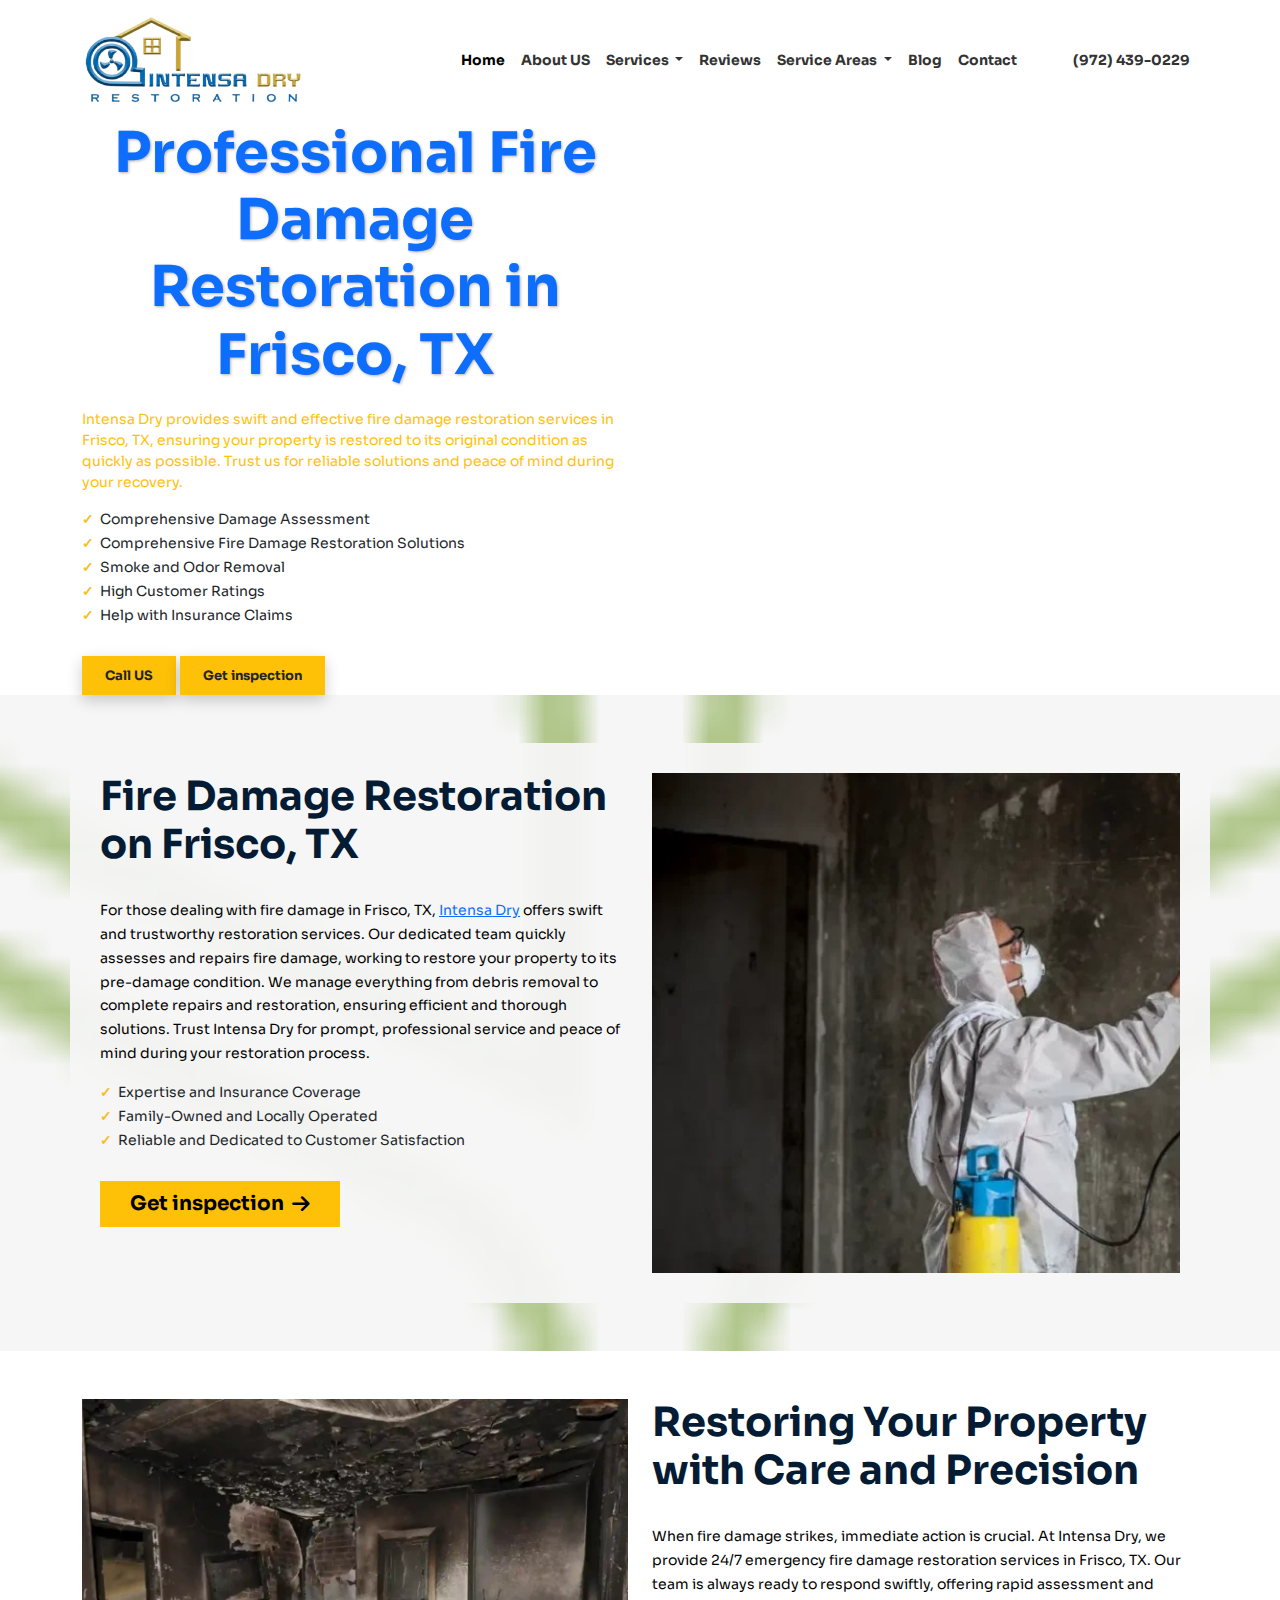
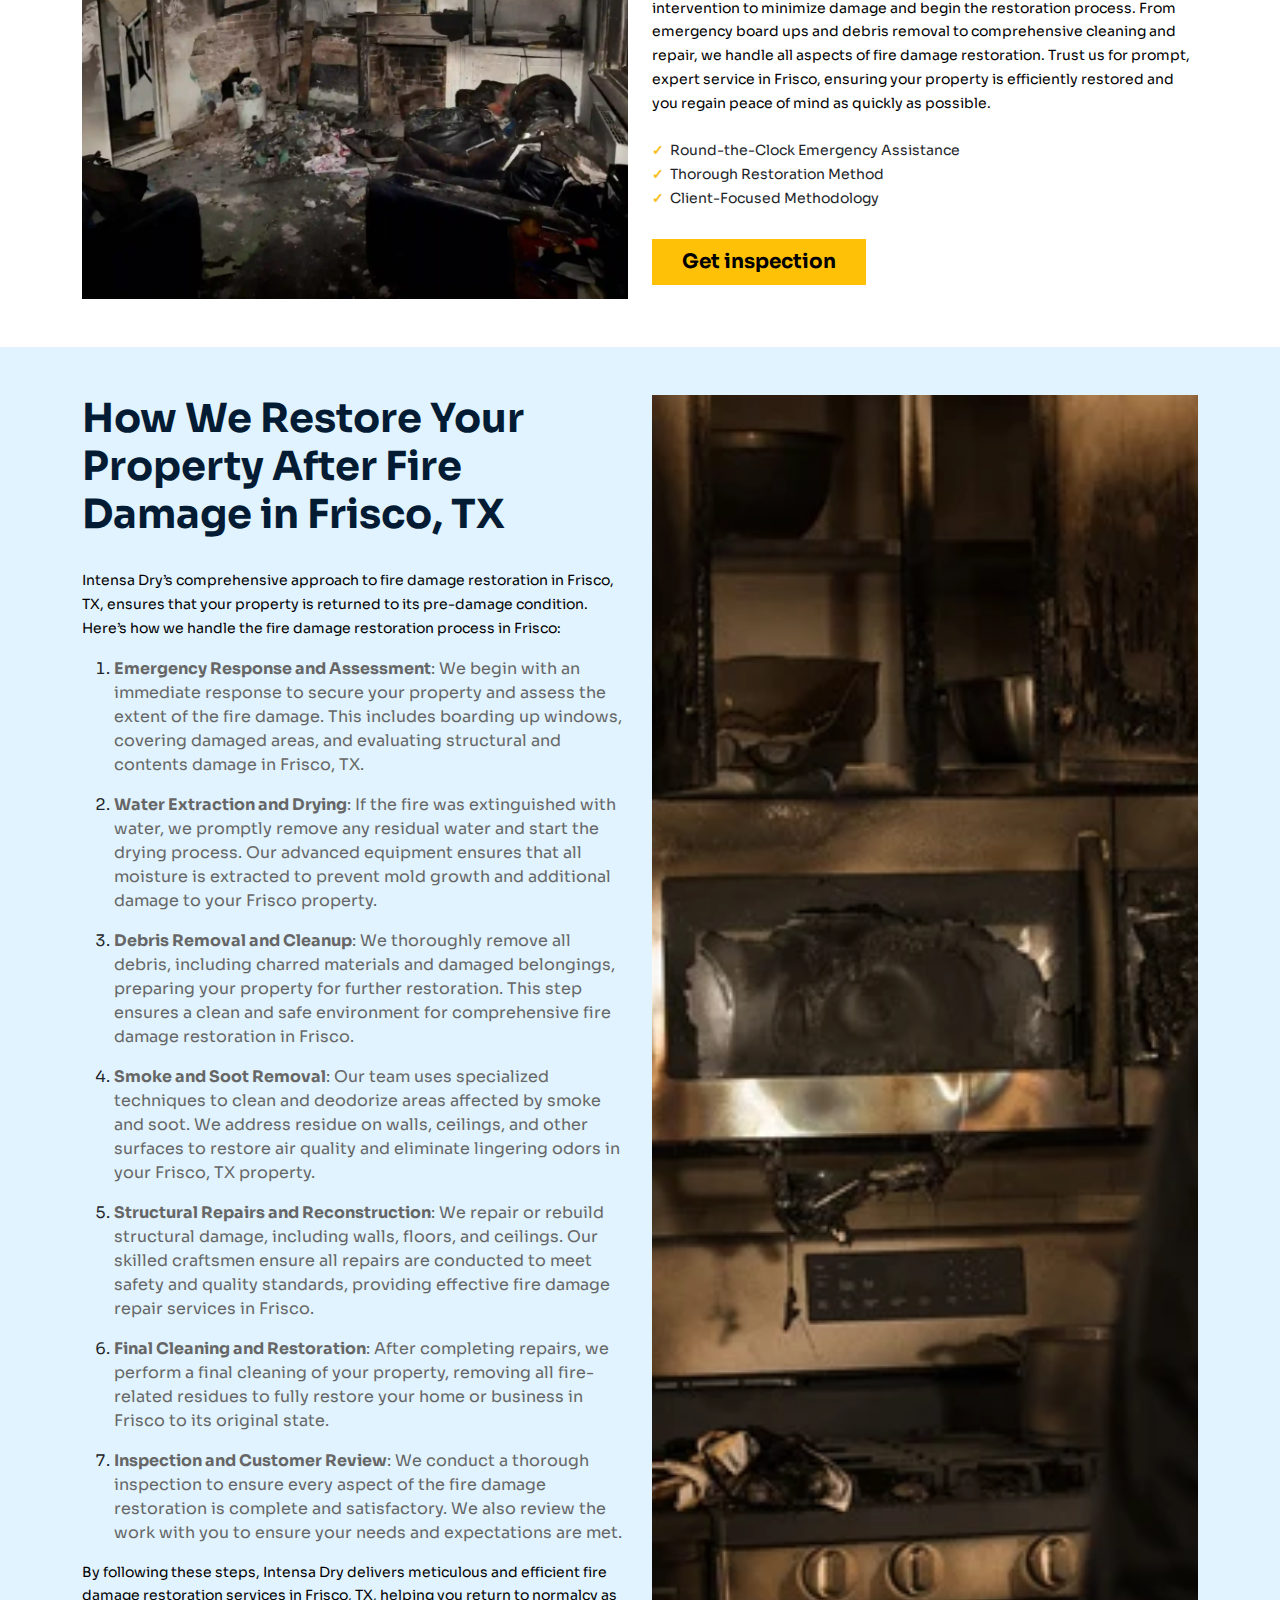
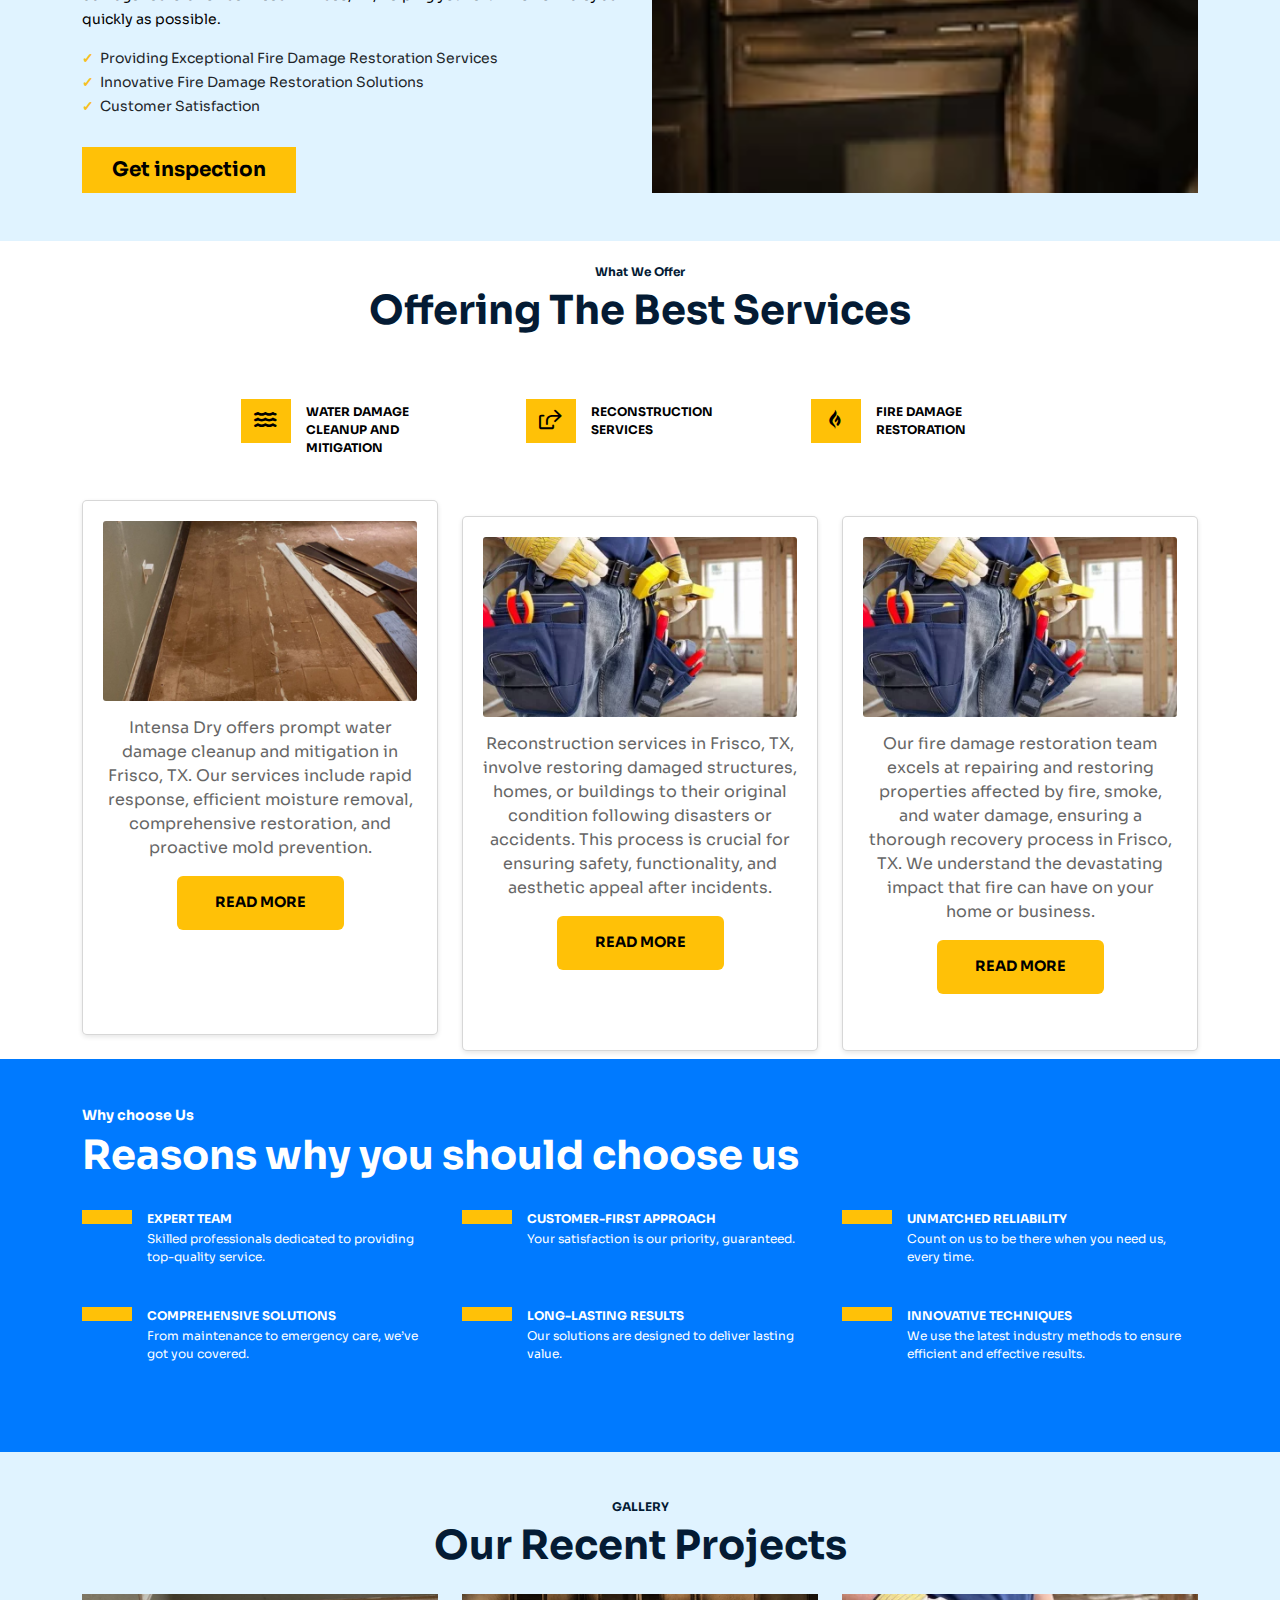
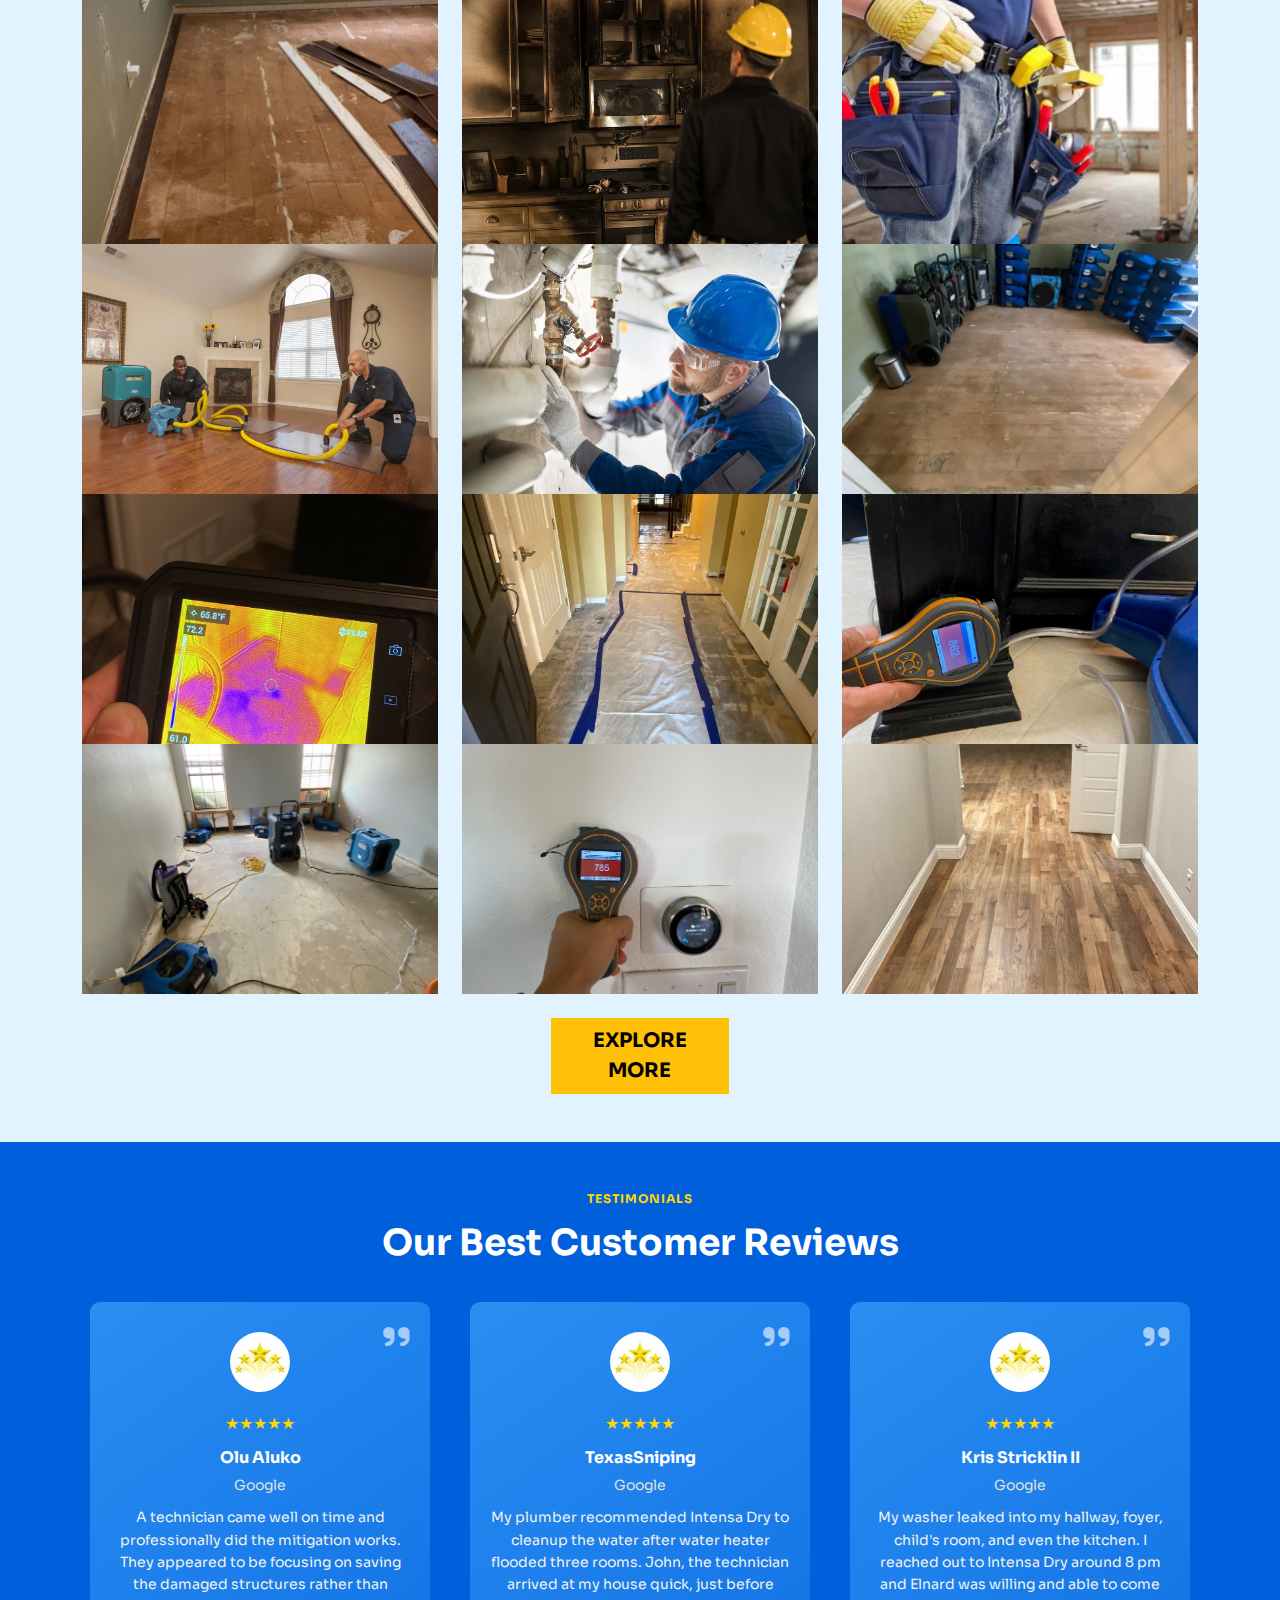
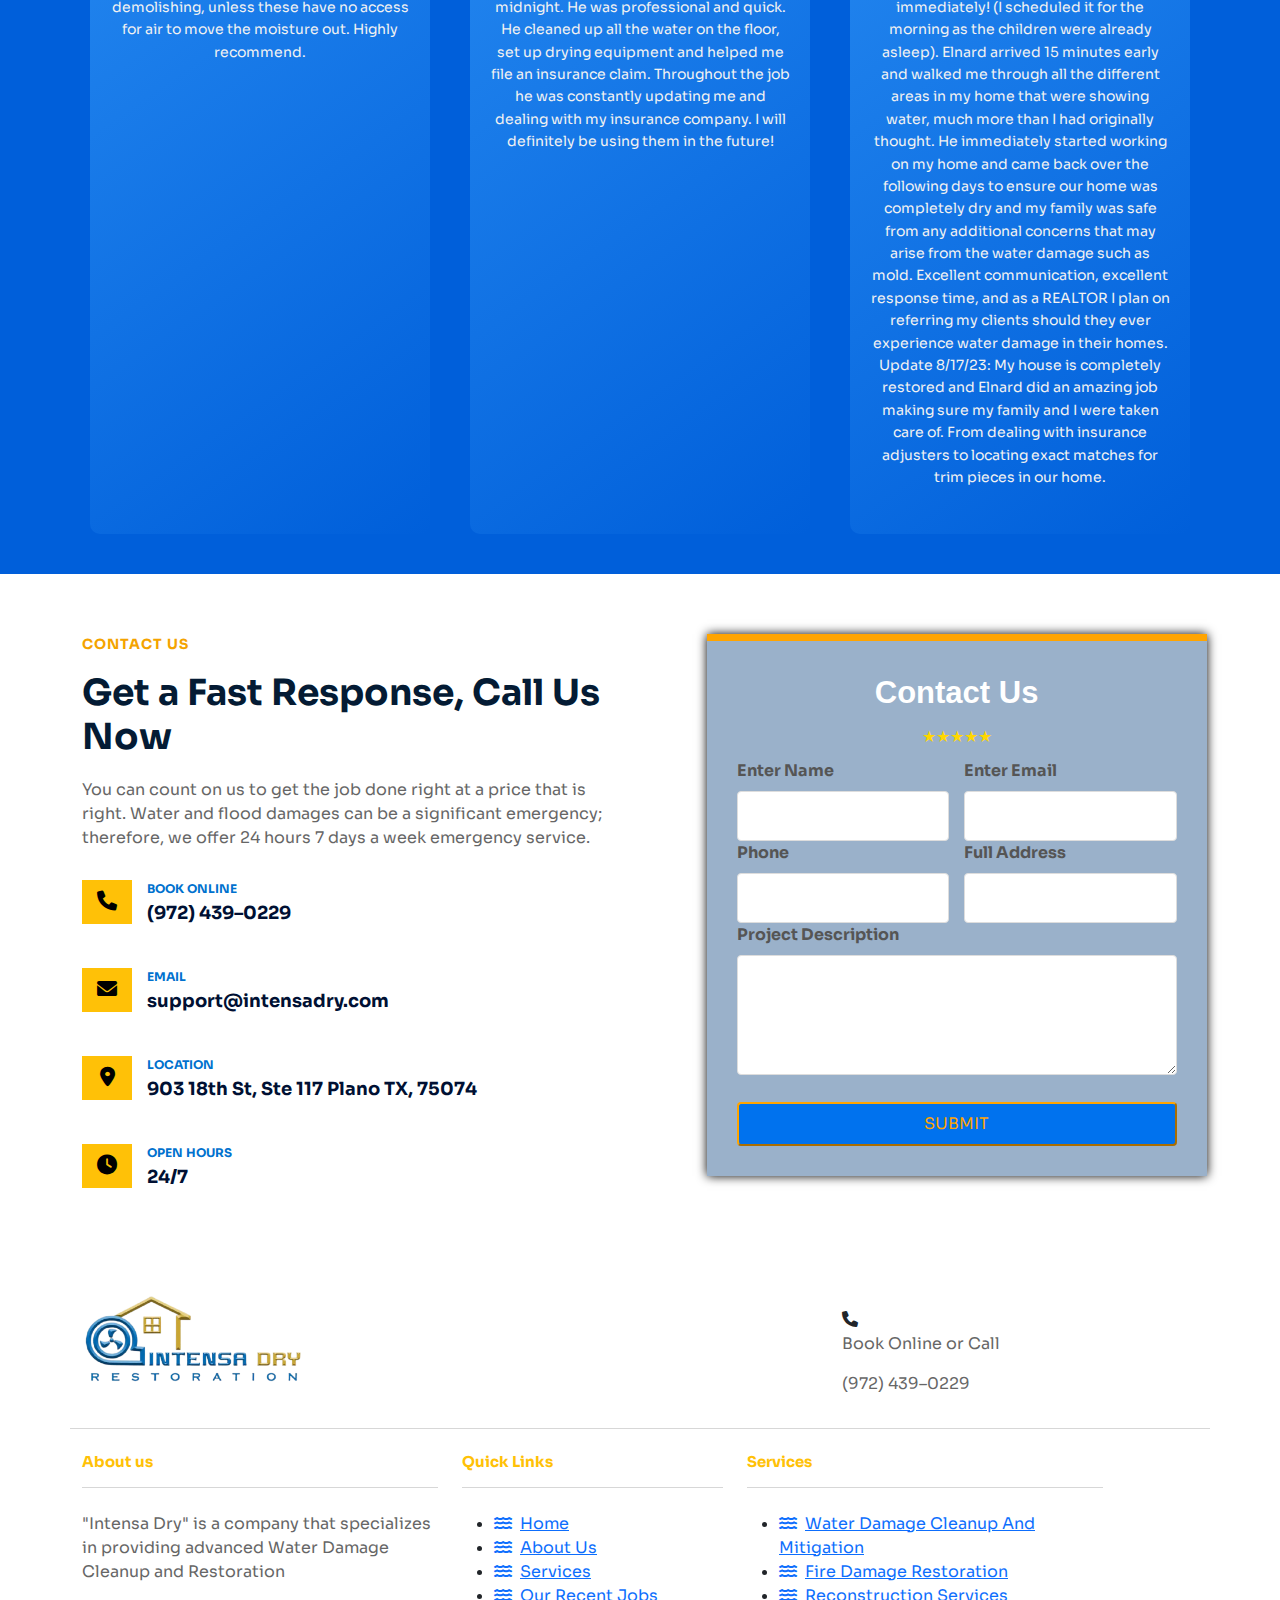
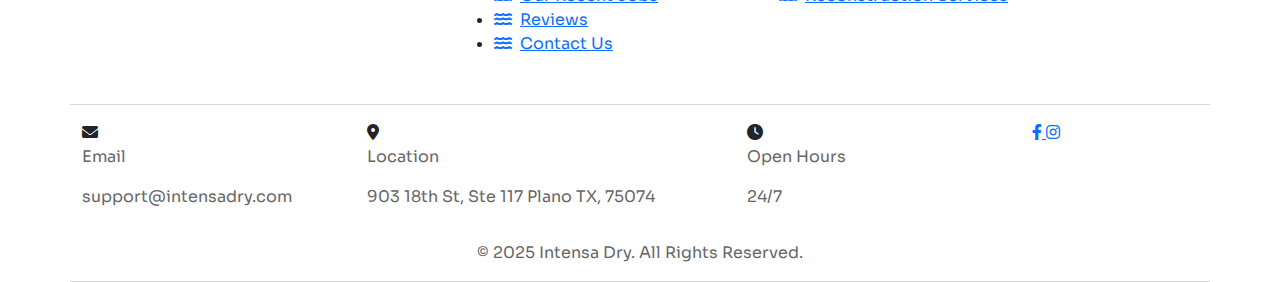
<file: fire damage restoration frisco tx.html>
<!DOCTYPE html>
<html lang="en">
<head>
    <meta charset="UTF-8">
    <meta name="viewport" content="width=device-width, initial-scale=1.0">
    <title>Intensa Dry - Water Damage Restoration</title>
     <link rel="stylesheet" href="css/style.css" />
    <link href="https://cdn.jsdelivr.net/npm/bootstrap@5.3.0/dist/css/bootstrap.min.css" rel="stylesheet">
    <link rel="stylesheet" href="https://cdnjs.cloudflare.com/ajax/libs/font-awesome/6.0.0/css/all.min.css">
   <link rel="stylesheet" href="https://cdnjs.cloudflare.com/ajax/libs/font-awesome/6.5.0/css/all.min.css" integrity="sha512-TuNjCeEowJSSS5UlFq7Kqj5lC6K6oDTVXxCK6HDYMu+uKmyjH9gIYl0VpFAFcqkO5n0XULqk+kn1hv1oZ5FkFQ==" crossorigin="anonymous" referrerpolicy="no-referrer" />
   <link rel="stylesheet" href="https://cdn.lineicons.com/5.0/lineicons.css" />

<!-- Bootstrap Bundle with Popper -->
<script src="https://cdn.jsdelivr.net/npm/bootstrap@5.3.3/dist/js/bootstrap.bundle.min.js"></script>


</head>
<body>

    
   <!-- Navigation -->
<nav class="navbar navbar-expand-lg bg-transparent">
    <div class="container">
        <!-- Replace text with logo -->
        <a class="navbar-brand" href="#">
            <img src="assets/logo-sm.webp" alt="Intensa Dry" height="50" style="
    width: 222px;
    height: 94px;
"> <!-- Update the path and size -->
        </a>

        <!-- Mobile Toggle -->
        <button class="navbar-toggler" type="button" data-bs-toggle="collapse" data-bs-target="#navbarNav">
            <span class="navbar-toggler-icon"></span>
        </button>

        <!-- Navbar Links -->
        <div class="collapse navbar-collapse" id="navbarNav">
            <ul class="navbar-nav ms-auto align-items-lg-center">
                <li class="nav-item">
                    <a class="nav-link active" href="#">Home</a>
                </li>
                 <li class="nav-item">
                    <a class="nav-link" href="#">About US</a>
                </li>
                <li class="nav-item dropdown">
                    <a class="nav-link dropdown-toggle" href="#" id="servicesDropdown" role="button" data-bs-toggle="dropdown" aria-expanded="false">
                        Services
                    </a>
                    <ul class="dropdown-menu" aria-labelledby="servicesDropdown">
                        <li><a class="dropdown-item" href="#">Water Damage Cleanup And Mitigation</a></li>
                        <li><a class="dropdown-item" href="#">Fire Damage Restoration</a></li>
                        <li><a class="dropdown-item" href="#">Reconstruction Services</a></li>
                    </ul>
                    </li>
                <li class="nav-item">
                    <a class="nav-link" href="#">Reviews</a>
                </li>
               <li class="nav-item dropdown">
                    <a class="nav-link dropdown-toggle" href="#" id="serviceAreasDropdown" role="button" data-bs-toggle="dropdown" aria-expanded="false">
                        Service Areas
                    </a>
                    <ul class="dropdown-menu" aria-labelledby="serviceAreasDropdown">
                       <li class="dropdown-submenu position-relative">
                        <a class="dropdown-item dropdown-toggle" href="#">Frisco, TX</a>
                        <ul class="dropdown-menu">
                            <li><a class="dropdown-item" href="https://intensadry.com/water-damage-restoration-frisco-tx/">Water Damage Restoration Frisco TX</a></li>
                            <li><a class="dropdown-item" href="https://intensadry.com/reconstruction-frisco-tx/">Reconstruction Services Frisco, TX</a></li>
                            <li><a class="dropdown-item" href="https://intensadry.com/fire-damage-restoration-frisco-tx/">Fire Damage Restoration Frisco, TX</a></li>
                            <li><a class="dropdown-item" href="#">Sewage &amp; Biohazard Cleanup Frisco, TX</a></li>
                        </ul>
                    </li>
                        <li><a class="dropdown-item" href="#">McKinney, TX</a></li>
                        <li><a class="dropdown-item" href="#">Melissa, TX</a></li>
                        <li><a class="dropdown-item" href="#">Lewisville, TX</a></li>
                        <li><a class="dropdown-item" href="#">Carrollton, TX</a></li>
                        <li><a class="dropdown-item" href="#">Garland, TX</a></li>
                    </ul>
                </li>

                <li class="nav-item">
                    <a class="nav-link" href="#">Blog</a>
                </li>
                <li class="nav-item">
                    <a class="nav-link" href="#">Contact</a>
                </li>

                <!-- Phone icon and number separate -->
                <li class="nav-item d-flex align-items-center ms-lg-3">
                    <i class="fas fa-phone-alt text-white me-2"></i>
                    <a class="nav-link phone-number" href="tel:9724390229">(972) 439-0229</a>
                </li>
            </ul>
        </div>
    </div>
</nav>

        
        <!-- Content -->
    <Section class="her0-section">   
        <div class="container hero-content">
            <div class="row ">
                <div class="col-lg-6">
                    <h1 class="hero-title animate__animated animate__fadeInDown"> Professional Fire Damage Restoration in Frisco, TX</h1>  
                    <p class="hero-para animate__animated animate__fadeInLeft animate__delay-2s">Intensa Dry provides swift and effective fire damage restoration services in Frisco, TX, ensuring your property is restored to its original condition as quickly as possible. Trust us for reliable solutions and peace of mind during your recovery.
</p>
                    <ul class="feature-list animate__animated animate__fadeInUp animate__delay-2s">
                        <li>Comprehensive Damage Assessment</li>
                        <li>Comprehensive Fire Damage Restoration Solutions</li>
                        <li>Smoke and Odor Removal</li>
                        <li>High Customer Ratings</li>
                        <li>Help with Insurance Claims</li>
                    </ul>
                    <a href="tel:9724390229" class="btn hero-btn animate__animated animate__fadeInUp animate__delay-3s custom-call-btn">
                       Call US
                    </a>
                    <a href="tel:9724390229" class="btn hero-btn animate__animated animate__fadeInUp animate__delay-3s custom-call-btn">
                    Get inspection
                    </a>
                </div>
                <div class="col-lg-4 animate__animated animate__fadeInRight animate__delay-3s">
                   
                </div>
            </div>
        </div>
    </section>



    <!-- Fire Damage Restoration on Frisco, TX -->
   <section class="py-5" style="background: #f6f6f6 url('assets/bg_pattern.png') no-repeat center center; background-size: cover;">
    <div class="container" style="background-color: rgba(246, 246, 246, 0.95); padding: 30px; border-radius: 8px;">
        <div class="row">
            <div class="col-lg-6">
                <h2 class="section-title">Fire Damage Restoration on Frisco, TX</h2>
                <p class="description">For those dealing with fire damage in Frisco, TX, <a href="https://intensadry.com/" target="_blank" rel="noopener">Intensa Dry</a> offers swift and trustworthy restoration services. Our dedicated team quickly assesses and repairs fire damage, working to restore your property to its pre-damage condition. We manage everything from debris removal to complete repairs and restoration, ensuring efficient and thorough solutions. Trust Intensa Dry for prompt, professional service and peace of mind during your restoration process.</p>
                <div class="highlight-box">
                    <ul class="feature-list mt-3">
                        <li>Expertise and Insurance Coverage</li>
                        <li> Family-Owned and Locally Operated</li>
                        <li> Reliable and Dedicated to Customer Satisfaction</li>
                    </ul>
                    <button class="readmore">
                        <a href="#">
                            Get inspection <i class="fas fa-arrow-right"></i>
                        </a>
                    </button>
                </div>
            </div>
            <div class="col-lg-6">
                <div style="height: 100%; min-height: 500px;">
                    <img src="assets/fire.jpg" alt="Service Area Map" style="width: 100%; height: 100%; object-fit: cover;">
                </div>
            </div>
        </div>
    </div>
   </section>

 <!-- Restoring Your Property with Care and Precision  -->
    <section class="py-5 bg-white">
        <div class="container">
            <div class="row">
                 <div class="col-lg-6">
                    <!-- Image placeholder -->
                  <div style="height: 100%; min-height: 500px;">
                    <img src="assets/Restoring.jpg" alt="Service Area Map" style="width: 100%; height: 100%; object-fit: cover;">
                    </div>
                </div>
                 <div class="col-lg-6">
                    <h2 class="section-title">Restoring Your Property with Care and Precision </h2>
                    <p class="description">When fire damage strikes, immediate action is crucial. At Intensa Dry, we provide 24/7 emergency fire damage restoration services in Frisco, TX. Our team is always ready to respond swiftly, offering rapid assessment and intervention to minimize damage and begin the restoration process. From emergency board ups and debris removal to comprehensive cleaning and repair, we handle all aspects of fire damage restoration. Trust us for prompt, expert service in Frisco, ensuring your property is efficiently restored and you regain peace of mind as quickly as possible.</p>
                    
                    <ul class="feature-list mt-4">
                        <li>Round-the-Clock Emergency Assistance</li>
                        <li>Thorough Restoration Method</li>
                        <li>Client-Focused Methodology</li>
                    </ul>
                     <button class="readmore">
                    <a href="#">Get inspection </a>
                    </button>
                </div>
               
            </div>
        </div>
    </section>

    <!-- How We Restore Your Property After Fire Damage in Frisco, TX Section -->
    <section class="py-5 ">
        <div class="container">
            <div class="row">
                <div class="col-lg-6 order-lg-2">
                    <!-- Image placeholder -->
                     <div style="height: 100%; min-height: 500px;">
                    <img src="assets/image2.webp" alt="Service Area Map" style="width: 100%; height: 100%; object-fit: cover;">
                    </div>
                </div>
                <div class="col-lg-6 order-lg-1">
                    <h2 class="section-title">How We Restore Your Property After Fire Damage in Frisco, TX</h2>
                    <p class="description">Intensa Dry’s comprehensive approach to fire damage restoration in Frisco, TX, ensures that your property is returned to its pre-damage condition. Here’s how we handle the fire damage restoration process in Frisco:</p>
                    <ol>
                        <li>
                            <p><strong>Emergency Response and Assessment</strong>: We begin with an immediate response to secure your property and assess the extent of the fire damage. This includes boarding up windows, covering damaged areas, and evaluating structural and contents damage in Frisco, TX.</p>
                        </li>
                        <li>
                            <p><strong>Water Extraction and Drying</strong>: If the fire was extinguished with water, we promptly remove any residual water and start the drying process. Our advanced equipment ensures that all moisture is extracted to prevent mold growth and additional damage to your Frisco property.</p>
                        </li>
                        <li>
                            <p><strong>Debris Removal and Cleanup</strong>: We thoroughly remove all debris, including charred materials and damaged belongings, preparing your property for further restoration. This step ensures a clean and safe environment for comprehensive fire damage restoration in Frisco.</p>
                        </li>
                        <li>
                            <p><strong>Smoke and Soot Removal</strong>: Our team uses specialized techniques to clean and deodorize areas affected by smoke and soot. We address residue on walls, ceilings, and other surfaces to restore air quality and eliminate lingering odors in your Frisco, TX property.</p>
                        </li>
                        <li>
                            <p><strong>Structural Repairs and Reconstruction</strong>: We repair or rebuild structural damage, including walls, floors, and ceilings. Our skilled craftsmen ensure all repairs are conducted to meet safety and quality standards, providing effective fire damage repair services in Frisco.</p>
                        </li>
                        <li>
                            <p><strong>Final Cleaning and Restoration</strong>: After completing repairs, we perform a final cleaning of your property, removing all fire-related residues to fully restore your home or business in Frisco to its original state.</p>
                        </li>
                        <li>
                            <p><strong>Inspection and Customer Review</strong>: We conduct a thorough inspection to ensure every aspect of the fire damage restoration is complete and satisfactory. We also review the work with you to ensure your needs and expectations are met.</p>
                        </li>
                        </ol>
                        <p class="description">By following these steps, Intensa Dry delivers meticulous and efficient fire damage restoration services in Frisco, TX, helping you return to normalcy as quickly as possible.</p>
                    
                    <div class="highlight-box">               
                        <ul class="feature-list mt-3">
                            <li>Providing Exceptional Fire Damage Restoration Services</li>
                            <li>Innovative Fire Damage Restoration Solutions</li>
                            <li> Customer Satisfaction</li>
                        </ul>
                         <button class="readmore">
                    <a href="#"> Get inspection</a>
                    </button>
                    </div>
                </div> 
            </div>
        </div>
    </section>

    <!-- What We Offer Section -->
    <section class="py-4 "> 
    <div class="container">
         <h2 class="gallery-section-title">What We Offer</h2>
        <h2 class="section-title text-center mb-4">Offering The Best Services</h2>
      <div class="row mt-5 justify-content-center">
        <div class="col-lg-3">
            <div class="contact-item" style="padding: 16px;">
                <div class="icon-box"><i class="fas fa-water"></i></div>
                <div>
                    <p class="contact-label mt-1" style="color: #000; font-weight: bold;">Water Damage Cleanup and Mitigation</p>
                </div>
            </div>  
        </div> 

        <div class="col-lg-3">
            <div class="contact-item" style="padding: 16px;">
                <div class="icon-box"><i class="far fa-share-square"></i></div>
                <div>
                    <p class="contact-label mt-1" style="color: #000; font-weight: bold;">Reconstruction Services</p>
                </div>
            </div>
        </div>

        <div class="col-lg-3">
            <div class="contact-item" style="padding: 16px;">
                <div class="icon-box"><i class="fab fa-gripfire"></i></div>
                <div>
                    <p class="contact-label mt-1" style="color: #000;font-weight: bold;">Fire Damage Restoration</p>
                </div>
            </div>                
        </div>          
    </div>


        <div class="row">
            <div class="col-md-4">
                <div class="service-card">
                    <img src="assets/image1.webp" alt="Water Damage Cleanup" class="service-image">
                    <p>Intensa Dry offers prompt water damage cleanup and mitigation in Frisco, TX. Our services include rapid response, efficient moisture removal, comprehensive restoration, and proactive mold prevention.</p>
                    <a href="#" class="learn-more">READ MORE</a>
                </div>
            </div>
            <div class="col-md-4">
                <div class="service-card mt-3">
                    <img src="assets/image3.webp" alt="Reconstruction Services" class="service-image">
                    <p>Reconstruction services in Frisco, TX, involve restoring damaged structures, homes, or buildings to their original condition following disasters or accidents. This process is crucial for ensuring safety, functionality, and aesthetic appeal after incidents.</p>
                    <a href="#" class="learn-more">READ MORE</a>
                </div>
            </div>
            <div class="col-md-4">
                <div class="service-card mt-3">
                    <img src="assets/image3.webp" alt="Reconstruction Services" class="service-image">
                    <p>Our fire damage restoration team excels at repairing and restoring properties affected by fire, smoke, and water damage, ensuring a thorough recovery process in Frisco, TX. We understand the devastating impact that fire can have on your home or business.</p>
                    <a href="#" class="learn-more">READ MORE</a>
                </div>
            </div>
        </div>
    </div>
 </section>
   

<!-- why choose -->
  <section class="why choose py-5">
  <div class="container">
    <div class="row ">
      <!-- Text Column -->
      <div class="col-lg-12 col-12 mb-4 mb-lg-0">
        <h2 class="why-section-title text-white" >Why choose Us</h2>
        <h4 class="reason-section-title text-white">Reasons why you should choose us</h4>
      </div>
    </div>
    <div class="row">
      <div class="col-lg-4">
         <div class="contact-item">
            <div class="icon-box"><i class="jki jki-team2-light"></i></div>
            <div>
                <p class="contact-label" style="color: #fff;">Expert Team</p>
                <p class="contact-text" style="color: #fff; font-size: 12px; font-weight: 400;">Skilled professionals dedicated to providing top-quality service.</p>
            </div>
            </div>
       </div>
      
       <div class="col-lg-4">
        <div class="contact-item">
          <div class="icon-box"><i class="jki jki-team-2-line"></i></div>
          <div>
            <p class="contact-label" style="color: #fff;">Customer-First Approach</p>
            <p class="contact-text"  style="color: #fff; font-size: 12px; font-weight: 400;">Your satisfaction is our priority, guaranteed.</p>
          </div>
        </div>
      </div>  

       <div class="col-lg-4">
         <div class="contact-item">
          <div class="icon-box"><i class="jki jki-badge"></i></div>
          <div>
            <p class="contact-label" style="color: #fff;">Unmatched Reliability</p>
            <p class="contact-text"  style="color: #fff; font-size: 12px; font-weight: 400;">Count on us to be there when you need us, every time.</p>
          </div>
        </div>
      </div> 
       
    </div>
     <div class="row">
      <div class="col-lg-4">
         <div class="contact-item">
            <div class="icon-box"><i class="jki jki-team2-light"></i></div>
            <div>
                <p class="contact-label" style="color: #fff;">Comprehensive Solutions</p>
                <p class="contact-text" style="color: #fff; font-size: 12px; font-weight: 400;">From maintenance to emergency care, we’ve got you covered.</p>
            </div>
            </div>
       </div>
      
       <div class="col-lg-4">
        <div class="contact-item">
          <div class="icon-box"><i class="jki jki-team-2-line"></i></div>
          <div>
            <p class="contact-label" style="color: #fff;">Long-Lasting Results</p>
            <p class="contact-text"  style="color: #fff; font-size: 12px; font-weight: 400;">Our solutions are designed to deliver lasting value.</p>
          </div>
        </div>
      </div>  

       <div class="col-lg-4">
         <div class="contact-item">
          <div class="icon-box"><i class="jki jki-badge"></i></div>
          <div>
            <p class="contact-label" style="color: #fff;">Innovative Techniques</p>
            <p class="contact-text"  style="color: #fff; font-size: 12px; font-weight: 400;">We use the latest industry methods to ensure efficient and effective results.</p>
          </div>
        </div>
      </div> 
       
    </div>
  </div>
</section>



    <!-- Recent Projects -->

    <section class="py-5"style="background: #e0f3ff;">
    <div class="container">
        <h2 class="gallery-section-title">GALLERY</h2>
        <h2 class="section-title text-center mb-4">Our Recent Projects</h2>
        <div class="row">
            <div class="col-sm-6 col-md-4 gallery-item">
            <img src="assets/image1.webp" alt="Image 1" class="gallery-img">
            </div>
            <div class="col-sm-6 col-md-4 gallery-item">
            <img src="assets/image2.webp" alt="Image 2" class="gallery-img">
            </div>
            <div class="col-sm-6 col-md-4 gallery-item">
            <img src="assets/image3.webp" alt="Image 3" class="gallery-img">
            </div>
            <div class="col-sm-6 col-md-4 gallery-item">
            <img src="assets/wall-venting-1.webp" alt="Image 4" class="gallery-img">
            </div>
            <div class="col-sm-6 col-md-4 gallery-item">
            <img src="assets/water-damage-restore.jpg" alt="Image 5" class="gallery-img">
            </div>
            <div class="col-sm-6 col-md-4 gallery-item">
            <img src="assets/25.jpeg" alt="Image 6" class="gallery-img">
            </div>
            <div class="col-sm-6 col-md-4 gallery-item">
            <img src="assets/34.jpeg"alt="Image 1" class="gallery-img">
            </div>
            <div class="col-sm-6 col-md-4 gallery-item">
            <img src="assets/26.jpeg" alt="Image 2" class="gallery-img">
            </div>
            <div class="col-sm-6 col-md-4 gallery-item">
            <img src="assets/44.jpg" alt="Image 3" class="gallery-img">
            </div>
            <div class="col-sm-6 col-md-4 gallery-item">
            <img src="assets/45.jpg" alt="Image 4" class="gallery-img">
            </div>
            <div class="col-sm-6 col-md-4 gallery-item">
            <img src="assets/47.jpg" alt="Image 5" class="gallery-img">
            </div>
            <div class="col-sm-6 col-md-4 gallery-item">
            <img src="assets/50.jpeg" alt="Image 6" class="gallery-img">
            </div>
            <div class="text-center mt-4">
             <button class="readmore" style="width: 16%;">
                    <a href="#"> EXPLORE MORE</a>
            </button>
            </div>
        </div>
        
    </div>
    </section>
        


 <!-- Testimonial Section -->
 <section class="py-5 text-center" style="
    background: #005fda;">
    <div class="container">
      <p class="section-tag mb-2">Testimonials</p>
      <h2 class="testimonial-section-title mb-4"><p style="color: #fff;">Our Best Customer Reviews</p></h2>

      <div class="row g-4">
        <!-- Testimonial 1 -->
        <div class="col-md-4">
          <div class="testimonial-card">
            <i class="fas fa-quote-right quote-icon"></i>
            <img src="assets/xdvfc.webp" alt="avatar" class="testimonial-avatar" />
            <div class="testimonial-rating">
              ★★★★★
            </div>
            <div class="testimonial-name">Olu Aluko</div>
            <div class="testimonial-source">Google</div>
            <div class="testimonial-text">
              A technician came well on time and professionally did the mitigation works. They appeared to be focusing on saving the damaged structures rather than demolishing, unless these have no access for air to move the moisture out. Highly recommend.
            </div>
          </div>
        </div>

        <!-- Testimonial 2 -->
        <div class="col-md-4">
          <div class="testimonial-card">
            <i class="fas fa-quote-right quote-icon"></i>
            <img src="assets/xdvfc.webp" alt="avatar" class="testimonial-avatar" />
            <div class="testimonial-rating">
              ★★★★★
            </div>
            <div class="testimonial-name">TexasSniping</div>
            <div class="testimonial-source">Google</div>
            <div class="testimonial-text">
             My plumber recommended Intensa Dry to cleanup the water after water heater flooded three rooms. John, the technician arrived at my house quick, just before midnight. He was professional and quick. He cleaned up all the water on the floor, set up drying equipment  and helped me file an insurance claim. Throughout the job he was constantly updating me and dealing with my insurance company. I will definitely be using them in the future!
            </div>
          </div>
        </div>

        <!-- Testimonial 3 -->
        <div class="col-md-4">
          <div class="testimonial-card">
            <i class="fas fa-quote-right quote-icon"></i>
            <img src="assets/xdvfc.webp" alt="avatar" class="testimonial-avatar" />
            <div class="testimonial-rating">
              ★★★★★
            </div>
            <div class="testimonial-name">Kris Stricklin II</div>
            <div class="testimonial-source">Google</div>
            <div class="testimonial-text">
           My washer leaked into my hallway, foyer, child's room, and even the kitchen.  I reached out to Intensa Dry around 8 pm and Elnard was willing and able to come immediately! (I scheduled it for the morning as the children were already asleep).

                Elnard arrived 15 minutes early and walked me through all the different areas in my home that were showing water, much more than I had originally thought.  He immediately started working on my home and came back over the following days to ensure our home was completely dry and my family was safe from any additional concerns that may arise from the water damage such as mold.

                Excellent communication, excellent response time, and as a REALTOR I plan on referring my clients should they ever experience water damage in their homes.

                Update 8/17/23:  My house is completely restored and Elnard did an amazing job making sure my family and I were taken care of.  From dealing with insurance adjusters to locating exact matches for trim pieces in our home.
            </div>
          </div>
        </div>

      </div>
    </div>
  </section>


    <!-- Contact Section -->
 <section class="contact-section">
  <div class="container">
    <div class="row">
      <div class="col-md-6   mx-auto">
        <p class="contact-title">Contact Us</p>
        <h2 class="contact-heading">Get a Fast Response, Call Us Now</h2>
        <p class="contact-description">
          You can count on us to get the job done right at a price that is right. Water and flood damages can be a significant emergency; therefore, we offer 24 hours 7 days a week emergency service.
        </p>

        <div class="contact-item">
          <div class="icon-box"><i class="fas fa-phone"></i></div>
          <div>
            <p class="contact-label">Book Online</p>
            <p class="contact-text">(972) 439–0229</p>
          </div>
        </div>

        <div class="contact-item">
          <div class="icon-box"><i class="fas fa-envelope"></i></div>
          <div>
            <p class="contact-label">Email</p>
            <p class="contact-text">support@intensadry.com</p>
          </div>
        </div>

        <div class="contact-item">
          <div class="icon-box"><i class="fas fa-location-dot"></i></div>
          <div>
            <p class="contact-label">Location</p>
            <p class="contact-text">903 18th St, Ste 117 Plano TX, 75074</p>
          </div>
        </div>

        <div class="contact-item">
          <div class="icon-box"><i class="fas fa-clock"></i></div>
          <div>
            <p class="contact-label">Open Hours</p>
            <p class="contact-text">24/7</p>
          </div>
        </div>

      </div>

      <div class="col-md-6">
            <div class="contact-container">
        <h1 style="text-align: center; font-family: &quot;Poppins&quot;, Sans-serif; font-size: 31px; font-weight: 800; line-height: 1.4em;color: #fff;">Contact Us</h1>
        <div class="testimonial-rating text-center">
              ★★★★★
            </div>
        <form>
            <div class="form-row">
                <div class="form-group">
                    <label for="name">Enter Name</label>
                    <input type="text" id="name" name="name" required>
                </div>
                
                <div class="form-group">
                    <label for="email">Enter Email</label>
                    <input type="email" id="email" name="email" required>
                </div>
            </div>
            
            <div class="form-row">
                <div class="form-group">
                    <label for="phone">Phone</label>
                    <input type="tel" id="phone" name="phone">
                </div>
                
                <div class="form-group">
                    <label for="address">Full Address</label>
                    <input type="text" id="address" name="address">
                </div>
            </div>
            
            <div class="form-group">
                <label for="project">Project Description</label>
                <textarea id="project" name="project"></textarea>
            </div>
            <button type="submit" class="submit-btn">SUBMIT</button>
        </form>  
    </div>

      </div>
    </div>
  </div>
</section>
 


    <!-- Footer -->
    <footer class="footer">
        <div class="container">
            <div class="row mb-4 "style="padding-bottom: 16px;border-bottom: 1px solid #8b8b8b57;">
                <div class="col-lg-8">
                     <a class="navbar-brand" href="#">
                        <img src="assets/logo-sm.webp" alt="Intensa Dry" height="50" style="
                            width: 222px;
                            height: 94px;
                        "> <!-- Update the path and size -->
                     </a>
               </div>
               <div class="col-lg-4 mt-3">
                <div class="contact-item-footer">
                    <div class="icon-box-footer"><i class="fas fa-phone"></i></div>
                    <div>
                        <p class="contact-label-footer">Book Online or Call	</p>
                        <p class="contact-text-footer">(972) 439–0229</p>
                    </div>
                    </div>
              </div>
           </div>
            
            <div class="row" style="padding-bottom: 16px;border-bottom: 1px solid #8b8b8b57;">
                <div class="col-lg-4 mb-4" >
                    <h4 class="mb-4" style="padding-bottom: 16px;border-bottom: 1px solid #8b8b8b57; color: #ffc107; font-size: 15px;font-weight: 700;">About us</h4>
                    <p class="footer-text">"Intensa Dry" is a company that specializes in providing advanced Water Damage Cleanup and Restoration</p>
                </div>
                <div class="col-lg-3 mb-3">
                    <h4 class="mb-4" style="padding-bottom: 16px;border-bottom: 1px solid #8b8b8b57; color: #ffc107; font-size: 15px;font-weight: 700;">Quick Links</h4>
                   <ul class="footer-links">
                    <li><a href="#"><i class="fas fa-water me-2"></i>Home</a></li>
                    <li><a href="#"><i class="fas fa-water me-2"></i>About Us</a></li>
                    <li><a href="#"><i class="fas fa-water me-2"></i>Services</a></li>
                    <li><a href="#"><i class="fas fa-water me-2"></i>Our Recent Jobs</a></li>
                    <li><a href="#"><i class="fas fa-water me-2"></i>Reviews</a></li>
                    <li><a href="#"><i class="fas fa-water me-2"></i>Contact Us</a></li>
                </ul>
                </div>
                <div class="col-lg-4 mb-4">
                    <h4 class="mb-4"style="padding-bottom: 16px;border-bottom: 1px solid #8b8b8b57; color: #ffc107; font-size: 15px;font-weight: 700;">Services</h4>
                   <ul class="footer-links">
                    <li><a href="#"><i class="fas fa-water me-2"></i>Water Damage Cleanup And Mitigation</a></li>
                    <li><a href="#"><i class="fas fa-water me-2"></i>Fire Damage Restoration</a></li>
                    <li><a href="#"><i class="fas fa-water me-2"></i>Reconstruction Services</a></li>
                </ul>
                </div>
            </div>
            <div class="social" > 
                <div class="row mt-3">
                    <div class="col-md-3">
                        <div class="contact-item-social">
                            <div class="icon-box-social"><i class="fas fa-envelope"></i></div>
                            <div>
                                <p class="contact-label-social">Email</p>
                                <p class="contact-text-social">support@intensadry.com</p>
                            </div>
                            </div>
                    </div>

                    <div class="col-md-4">
                        <div class="contact-item-social">
                        <div class="icon-box-social"><i class="fas fa-location-dot"></i></div>
                        <div>
                            <p class="contact-label-social">Location</p>
                            <p class="contact-text-social">903 18th St, Ste 117 Plano TX, 75074</p>
                        </div>
                    </div>
                    </div>

                    <div class="col-md-3">
                        <div class="contact-item-social">
                            <div class="icon-box-social"><i class="fas fa-clock"></i></div>
                            <div>
                                <p class="contact-label-social">Open Hours</p>
                                <p class="contact-text-social">24/7</p>
                            </div>
                            </div>
                    </div>

                    <div class="col-md-2">
                        <div class="social-icons">
                        <a href="https://www.facebook.com/IntensaDryRestoration/" target="_blank" aria-label="Facebook">
                            <i class="fab fa-facebook-f"></i>
                        </a>
                        <a href="https://www.instagram.com/intensadry/" target="_blank" aria-label="Instagram">
                            <i class="fab fa-instagram"></i>
                        </a>
                        </div>

                    </div>

                </div>
           </div> 

        </div>  
    </footer>
   <section class="copy-right">
            <div class="container">
        <div class="row">
            <div class="col-12 text-center copyright" style="padding-top: 16px;border-bottom: 1px solid #8b8b8b57;">
                <p class="footer-text">&copy; 2025 Intensa Dry. All Rights Reserved.</p>
            </div>
        </div>
    </div>
    </section>

   
</body>
</html>


 <script src="https://cdn.jsdelivr.net/npm/bootstrap@5.3.0/dist/js/bootstrap.bundle.min.js"></script>
</file>
<file: css/style.css>
@media (min-width: 1400px) {

    .container,
    .container-lg,
    .container-md,
    .container-sm,
    .container-xl,
    .container-xxl {
        max-width: 1100px !important;
    }
}

/* Responsive Adjustments */
@media (max-width: 992px) {


    .hero-subtitle {
        font-size: 1.5rem;
    }
}

@media (max-width: 768px) {
    .hero-section {
        padding: 60px 0;
    }

    .hero-subtitle {
        font-size: 1.3rem;
    }

    .emergency-box {
        margin-top: 15px;
    }
}

@media (max-width: 576px) {
    .contact-heading {
        font-size: 28px;
    }

    .contact-text {
        font-size: 16px;
    }
}

/* Responsive adjustments for headings */
@media (max-width: 768px) {


    .section-title {
        font-size: 42px;
    }

    .hero-subtitle {
        font-size: 1.2rem;
    }
}

/* Hide on mobile */
@media (max-width: 767px) {
    .horizontal-dotted-line {
        display: none;
    }

    .center-paragraph {
        width: 100%;
        margin: 0 auto;
        text-align: center;
        color: #000;
    }

    .project-step-icon {
        margin-left: 96px;
    }

    li.nav-item.d-flex.align-items-center.ms-lg-3 {
        display: none !important;
    }
}

/* Hero Section with Carousel Background */

@font-face {
    font-family: 'sora';
    src: url('./../font/Sora-VariableFont_wght.ttf');
}
h2{
    color: #041b34 !important;
}
.hero-section {
    position: relative;
    background-image: url('/assets/water-damage-restore.jpg');
    background-size: cover;
    background-position: center;
    background-repeat: no-repeat;
    min-height: 100vh;
    color: #fff;
    z-index: 1;
}

#heroSlider {
    position: relative;
    background: center /cover no-repeat;
    transition: background-image 1s ease-in-out;
    display: flex;
    align-items: center;
    z-index: 1;
    padding-top: 140px;
    padding-bottom: 120px;
}

#heroSlider::before {
    content: '';
    position: absolute;
    left: 0;
    top: 0;
    width: 100%;
    height: 100%;
    z-index: -1;
    background-color: #041b34e6;
}

.hero-overlay {
    position: absolute;
    top: 0;
    left: 0;
    width: 100%;
    height: 100%;
    background-image: url('/assets/iconn010.png');
    /* Replace with actual path */
    background-size: cover;
    background-position: center;
    background-repeat: no-repeat;
    z-index: 2;
}

.hero-content {
    position: relative;
    z-index: 3;
    /* content above overlay */
}

.hero-section {
    position: relative;
    padding: 100px 0;
    overflow: hidden;
    color: #fff;
}

.custom-call-btn {
    background-color: f1c40f;
    color: black;
    font-weight: bold;
    border: none;
    padding: 12px 24px;
    display: inline-flex;
    align-items: center;
    gap: 10px;
    border-radius: 6px;
    text-decoration: none;
}

a.btn.hero-btn.animate__animated.animate__fadeInUp.animate__delay-3s.custom-call-btn {
    background: #ffc107;
    border: none;
    border-radius: 0px;
    padding: 10px 23px 10px 23px;
    font-size: 13px;
    font-weight: 700;
}

.custom-call-btn:hover {
    background-color: #f1c40f;
    color: black;
}

p.hero-para.animate__animated.animate__fadeInLeft.animate__delay-2s {
    color: #ffc107;
    font-size: 14px;
}

.hero-content {
    position: relative;
    z-index: 3;
}

.hero-title {
    font-weight: 700;
    line-height: 1.2;
    margin-bottom: 20px;
    text-shadow: 1px 1px 3px rgba(0, 0, 0, 0.3);
}

.hero-subtitle {
    font-size: 1.8rem;
    color: #fff;
    margin-bottom: 30px;
    text-shadow: 1px 1px 2px rgba(0, 0, 0, 0.3);
}

.feature-list {
    list-style-type: none;
    padding: 0;
    margin-bottom: 30px;
}

.feature-list li {
    margin-bottom: 3px;
    position: relative;
    padding-left: 18px;
    font-size: 14px;
}

.feature-list li:before {
    content: "✓";
    color: #fff;
    font-weight: bold;
    position: absolute;
    left: 0;
}

.hero-btn {
    background-color: #ff6b00;
    border: none;
    padding: 12px 30px;
    font-size: 1.2rem;
    font-weight: 600;
    border-radius: 50px;
    transition: all 0.3s;
    box-shadow: 0 5px 15px rgba(0, 0, 0, 0.2);
}

.hero-btn:hover {
    background-color: #e05d00;
    transform: translateY(-3px);
    box-shadow: 0 8px 20px rgba(0, 0, 0, 0.3);
}

/* Emergency Service Box */
.emergency-box {
    background-color: #0d6efd;
    padding: 15px;
    box-shadow: 0 10px 30px rgba(0, 0, 0, 0.2);
    transition: all 0.3s;
    color: #333;
}

.emergency-title{
    font-size: clamp(18px, 2.5vw, 25px);
    line-height: 1.2;
    text-decoration: none;
    color: #000;
}

.emergency-box:hover {
    transform: translateY(-10px);
    box-shadow: 0 15px 35px rgba(0, 0, 0, 0.3);
}

.emergency-subtitle {
    color: #fff;
    font-size: 36px;
    font-weight: 800;
    margin-bottom: 20px;
    line-height: 1.3;
}

.emergency-phone {
    display: inline-block;
    background-color: #0056b3;
    color: white;
    font-size: 1.3rem;
    font-weight: 600;
    padding: 12px 25px;
    border-radius: 50px;
    text-decoration: none;
    transition: all 0.3s;
}

.emergency-phone:hover {
    background-color: #004494;
    color: white;
    transform: translateY(-3px);
}

:root {
    --primary-color: #f7bf23;
    --secondary-color: #333;
    --accent-color: #ff6b00;
}

*{
    font-family: Sora, sans-serif;
    box-sizing: border-box;
}

body {
    font-family: Sora, sans-serif;
    color: #333;
}

.navbar {
    background-color: white;
    padding: 15px 0;
}

.navbar-nav .nav-link {
    color: var(--secondary-color);
    font-weight: 500;
    margin: 0 0px;
    padding: 10px;
    font-size: 14px;
    font-weight: 700;
}

.navbar-nav .nav-link:hover {
    color: var(--primary-color);
}

.hero-section {
    background-color: #f8f9fa;
    padding: 80px 0;
    position: relative;
}



.hero-subtitle {
    font-size: 1.5rem;
    color: var(--primary-color);
    margin-bottom: 30px;
}

.service-card {
    border: none;
    border-radius: 10px;
    box-shadow: 0 5px 15px rgba(0, 0, 0, 0.1);
    transition: transform 0.3s;
    margin-bottom: 30px;
    border: 1px solid #8b8b8b57;
    height: 100%;
}

.service-card:hover {
    transform: translateY(-10px);
    border: 1px solid #8b8b8b57;
}

.service-card:hover h2{
    color: #004494;
}

.service-icon {
    font-size: 2.5rem;
    color: var(--primary-color);
    margin-bottom: 20px;
}

.emergency-banner {
    background-color: #ffc107;
    color: #000;
    padding: 15px 0;
    text-align: center;
    font-weight: 700;
}

.section-title {
    font-size: 42px;
    font-weight: 700;
    margin-bottom: 30px;
    color: #000;
}

.feature-list {
    list-style-type: none;
    padding: 0;
}

.feature-list li {
    margin-bottom: 3px;
    position: relative;
    padding-left: 18px;
}

.feature-list li:before {
    content: "✓";
    color: var(--primary-color);
    font-weight: bold;
    position: absolute;
    left: 0;
}

.project-step {
    text-align: center;
    padding: 20px;
}

.project-step-icon {
    background-color: #ffc107;
    color: black;
    width: 65px;
    height: 65px;
    border-radius: 50%;
    display: flex;
    align-items: center;
    justify-content: center;
    font-size: 24px;
    transition: background-color 0.3s ease, color 0.3s ease;
    padding: 12px;
    font-size: 2rem;
    margin-bottom: 15px;
    margin-left: 75px;
}

/* Hover effect */
.project-step-icon:hover {
    background-color: #004494;
    /* On hover */
    color: white;
    /* Icon color on hover */
}

.contact-info {
    margin-bottom: 20px;
}

.contact-icon {
    font-size: 1.5rem;
    color: var(--primary-color);
    margin-right: 10px;
}

.blog-card {
    border: none;
    margin-bottom: 30px;
}

.blog-card img {
    border-radius: 5px;
}

.btn-primary {
    background-color: var(--primary-color);
    border-color: var(--primary-color);
    padding: 10px 25px;
    font-weight: 600;
}

.btn-primary:hover {
    background-color: #004494;
    border-color: #004494;
}

section.why.choose.py-5 {
    background: #007aff;
}

.py-5 {
    background: #e0f3ff;
}

/* heading-colors.css */
/* Heading Color Styles for Intensa Dry Website */
/* Main heading styles */
.hero-title {
    color: #0d6efd;
    /* Black for main hero title */
    font-weight: 700;
    font-size: clamp(24px, 5vw, 56px);
    line-height: 1.2;
    margin-bottom: 20px;
}

/* Section title styles */
.section-title {
    color: #000;
    /* Dark blue for section titles */
    font-weight: 700;
    font-size: 2.5rem;
    margin-bottom: 30px;
}

h2.why-section-title {
    color: #ffc107;
    font-weight: 700;
    font-size: 14px;
    margin-bottom: 8px;
}

h2.insurance-section-title {
    color: #ffc107;
    font-weight: 700;
    font-size: 14px;
    margin-bottom: 8px;
}

h4.reason-section-title {
    color: #fff;
    /* Dark blue for section titles */
    font-weight: 700;
    font-size: 2.5rem;
    margin-bottom: 30px;
}

p.description {
    font-family: "Sora", Sans-serif;
    font-size: 14px;
    font-weight: 400;
    text-transform: none;
    line-height: 1.7em;
    letter-spacing: 0px;
    color: #000;
}

.readmore,
.readmore-s1 {
    /* background-color: #ffc107; */
    border: none;
    padding-top: 8px;
    padding-right: 30px;
    padding-bottom: 8px;
    padding-left: 30px;
    font-size: 20px;
    transition: all 0.3s ease;
}

.readmore{
    background-color: #ffc107;
}

.readmore a{
    color: #000;
}

.readmore a,
.readmore-s1 a {
    /* color: black; */
    text-decoration: none;
    font-weight: bold;
    display: inline-flex;
    align-items: center;
    gap: 8px;
    font-size: 20px;
}


/* Hover Styles */
.readmore:hover {
    background-color: #0056b3;
    transform: translateY(-6px);
}

.readmore:hover a {
    color: white;
}

.readmore-s1{
    background-color: #0056b3;
}

.readmore-s1 a{
    color: white;
}

.readmore-s1:hover{
    background-color: #ffc107;
    transform: translateY(-6px);
}

.readmore-s1:hover a{
    color: #000;
}

/* Subheading styles */
.hero-subtitle {
    color: #fff;
    /* Dark blue for subtitles */
    font-size: 1.5rem;
    margin-bottom: 30px;
}

/* Service card heading styles */
.service-card h3 {
    color: #333333;
    /* Dark gray for service card titles */
    font-weight: 600;
    margin-bottom: 15px;
}

/* Why Choose Us section heading styles */
#why-choose-us h2 {
    color: #0056b3;
    /* Dark blue for section title */
    text-align: center;
    margin-bottom: 40px;
}

#why-choose-us h3 {
    color: #333333;
    /* Dark gray for feature titles */
    margin-top: 15px;
    margin-bottom: 15px;
}

/* Insurance section heading styles */
.insurance-section h2 {
    color: #0056b3;
    /* Dark blue */
    margin-bottom: 20px;
}

.insurance-section h4 {
    color: #333333;
    /* Dark gray */
    margin-bottom: 15px;
}

/* Recent projects heading styles */
.project-step h4 {
    color: #333333;
    /* Dark gray */
    font-weight: 600;
}

/* contact-section styles */
.contact-section {
    padding: 60px 0;
}

.contact-title {
    color: #f4a300;
    font-weight: bold;
    text-transform: uppercase;
    font-size: 14px;
    letter-spacing: 1px;
}

.contact-heading {
    font-size: 36px;
    font-weight: 700;
    margin: 10px 0 20px;
}

.contact-description {
    color: #666;
    font-size: 16px;
    margin-bottom: 30px;
}

.contact-item {
    display: flex;
    align-items: flex-start;
    gap: 15px;
    margin-bottom: 25px;
}

.icon-box {
    background-color: #ffc107;
    color: #000;
    font-size: 20px;
    padding: 7px;
    min-width: 50px;
    text-align: center;
}

.icon-box:hover {
    background-color: #0056b3;
    color: white;
}

.contact-label {
    font-weight: 700;
    font-size: 12px;
    text-transform: uppercase;
    color: #0071ce;
    margin-bottom: 2px;
}

.contact-text {
    font-size: 18px;
    font-weight: bold;
    color: #001033;
}

.service-card {
    background-color: white;
    border-radius: 5px;
    box-shadow: 0 2px 5px rgba(0, 0, 0, 0.1);
    padding: 20px;
    margin-bottom: 20px;
    max-width: 500px;
    overflow: hidden;
    text-align: center;
    /* Added to center all text content */
}

.service-image {
    width: 100%;
    height: 180px;
    object-fit: cover;
    margin-bottom: 15px;
    border-radius: 3px;
}

h2 {
    margin-top: 0;
    color: #333;
    font-size: 1.5em;
}

p {
    color: #666;
    line-height: 1.5;
    margin-bottom: 20px;
}

.learn-more {
    display: inline-block;
    background-color: #ffc107;
    color: #000;
    text-decoration: none;
    padding: 16px 38px;
    border-radius: 6px;
    font-weight: bold;
    font-size: 0.9em;
}

.learn-more:hover {
    background-color: #0066b3;
}

.activate-windows {
    color: #888;
    font-size: 0.9em;
    margin-top: 30px;
}

.service-card {
    transition: all 0.3s ease;
    /* Smooth hover transition */
}

.service-card:hover {
    background-color: #e0f3ff;
    border-bottom: 3px solid #0d6efd;
    /* You can change thickness if needed */
}

/* Gallerystyles */
.gallery-img {
    width: 100%;
    height: 250px;
    object-fit: cover;
    transition: transform 0.3s ease, box-shadow 0.3s ease;
}

.gallery-img:hover {
    transform: scale(1.05);
    box-shadow: 0 8px 20px rgba(0, 0, 0, 0.2);
}

.center-paragraph {
    width: 50%;
    margin: 0 auto;
    /* This centers the block */
    text-align: center;
    color: #000;
}

h2.gallery-section-title {
    font-size: 12px;
    color: #ffc107;
    text-align: center;
    font-weight: 700;
}

/* testimonial-section style */
.testimonial-card {
    background: linear-gradient(145deg, #2a8ef3, #005fda);
    border-radius: 10px;
    padding: 30px 20px;
    position: relative;
    height: 100%;
    text-align: center;
    margin: 8px;
    height: 100%;
}

.testimonial-card i.quote-icon {
    position: absolute;
    top: 20px;
    right: 20px;
    font-size: 30px;
    color: white;
    opacity: 0.6;
}

.testimonial-avatar {
    width: 60px;
    height: 60px;
    border-radius: 50%;
    margin: 0 auto 10px;
    object-fit: cover;
}

.testimonial-rating {
    color: gold;
    margin: 10px 0;
}

.testimonial-name {
    color: #fff;
    font-weight: 700;
    margin-bottom: 5px;
}

.testimonial-source {
    font-size: 14px;
    color: #e0e0e0;
    margin-bottom: 10px;
}

.testimonial-text {
    font-size: 14px;
    line-height: 1.6;
    color: #f2f2f2;
}

.testimonial-section-title {
    color: #fff;
    font-size: 36px;
    font-weight: bold;
}

.section-subtitle {
    max-width: 700px;
    margin: 0 auto 40px;
    font-size: 15px;
    color: #e6e6e6;
}

.section-tag {
    font-size: 12px;
    letter-spacing: 1px;
    color: gold;
    text-transform: uppercase;
    font-weight: bold;
}

/* contact-form-section style */

.contact-container {
    background: #0E44806B;
    border-style: solid;
    border-width: 7px 0 0;
    border-color: #ffa400;
    box-shadow: 0px 0px 10px 0px #000;
    margin: 0 0 0 10%;
    --e-column-margin-right: 0%;
    --e-column-margin-left: 10%;
    padding: 4% 0 5%;
    padding: 30px;
    width: 100%;
    max-width: 500px;
}

h1 {
    text-align: center;
    color: #333;
    margin-bottom: 30px;
}

.form-group {
    margin-bottom: 20px;
}

.form-row {
    display: flex;
    gap: 15px;
}

.form-row .form-group {
    flex: 1;
    margin-bottom: 0;
}

label {
    display: block;
    margin-bottom: 8px;
    font-weight: bold;
    color: #555;
}

input[type="text"],
input[type="email"],
input[type="tel"],
textarea {
    width: 100%;
    padding: 12px;
    border: 1px solid #ddd;
    border-radius: 4px;
    font-size: 16px;
    box-sizing: border-box;
}

textarea {
    height: 120px;
    resize: vertical;
}

.error-message {
    color: #d9534f;
    font-size: 14px;
    margin-top: 5px;
}

.submit-btn {
    background-color: #0072ee;
    color: #ffa400;
    border-color: #ffa400;
    padding: 8px 3px;
    font-size: 16px;
    border-radius: 4px;
    cursor: pointer;
    width: 100%;
    transition: background-color 0.3s;
}

.submit-btn:hover {
    background-color: #45a049;
}

.brand-name {
    text-align: center;
    margin-top: 20px;
    font-weight: bold;
    color: #333;
    font-size: 18px;
}

@media (max-width: 480px) {
    .form-row {
        flex-direction: column;
        gap: 20px;
    }
}
</file>
